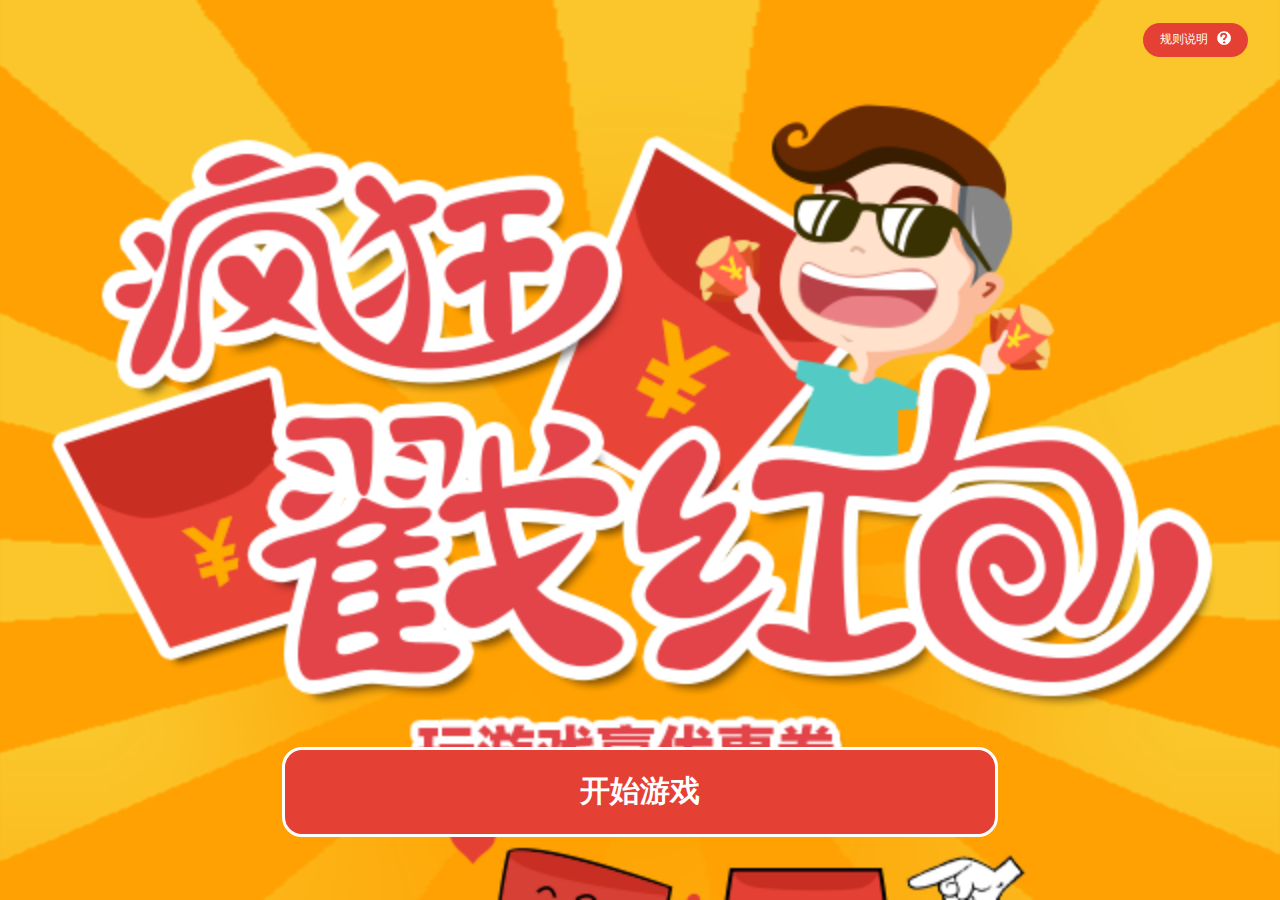
<file: index.html>
<!doctype html>
<html lang="en">
<head>
    <meta charset="UTF-8">
    <meta http-equiv="pragma" content="no-cache">
    <meta http-equiv="cache-control" content="no-cache">
    <meta http-equiv="expires" content="0">
    <meta name="viewport" content="width=device-width,initial-scale=1, minimum-scale=1, maximum-scale=1, user-scalable=no"/>
    <meta name="apple-mobile-web-app-capable" content="yes"/>
    <meta name="full-screen" content="true"/>
    <meta name="screen-orientation" content="portrait"/>
    <meta name="x5-fullscreen" content="true"/>
    <meta name="360-fullscreen" content="true"/>

    <title>疯狂戳红包</title>

    <link rel="stylesheet" href="css/index.css?v=1.2">
</head>
<body>
    <div id="loading">
        <span><img src="resource/images/loading.gif"></span>
    </div>
    <div id="content">
        <button id="rule"><span>规则说明</span><i></i></button>
        <button id="startBtn">开始游戏</button>
    </div>
    <div id="popup">
        <div id="rulePage">
            <ul class="ruleTop">
                <li>活动说明</li>
                <li class="closeBtn"><span class="close hairline"></span><li>
            </ul>
            <div class="ruleBody">
                <div class="content">
                    <dl>
                        <dt>活动奖品</dt>
                        <dd>一等奖：一只野生奥特曼</dd>
                        <dd>二等奖：一对野生程序猿</dd>
                        <dd>三等奖：一打野生程序猿</dd>
                    </dl>
                    <dl>
                        <dt>活动时间</dt>
                        <dd>2016年6月21日 00:00 - 2016年6月30日 00:00</dd>
                    </dl>
                    <dl>
                        <dt>活动规则</dt>
                        <dd>活动期间，用户通过点击红包商品详情页的红包图标进入红包小游戏，达到一定分数后即可领取优惠券。</dd>
                        <dd>用户可多次参与游戏，每个用户每天有 <span class="highlight">3</span> 次领券机会，达到的分数越高获得的优惠金额越高。每种优惠券每人每日限领一张，先到先得。</dd>
                        <dd>优惠金额不参与返利。</dd>
                    </dl>
                    <dl>
                        <dt>兑奖说明</dt>
                        <dd>在优惠券有效期内购买指定商品时，结算时可勾选相应的优惠，如不勾选则无法享受优惠。</dd>
                    </dl>
                </div>
            </div>
        </div>
        <div id="game">
        </div>
        <div id="result">
            <div id="success">
                <img class="resultTitle" src="resource/images/success1.png" />
                <p>获得 <span class="scores"></span> 分</p>
                <img src="resource/images/success2.png" />
                <div class="button">
                    <button id="get">领取奖品</button>
                    <button class="again">再来一次</button>
                </div>
            </div>
            <div id="failure">
                <img class="resultTitle" src="resource/images/failure1.png" />
                <p>获得 <span class="scores"></span> 分</p>
                <img src="resource/images/failure2.png" />
                <div class="button">
                    <button class="again">再来一次</button>
                </div>
            </div>
            <div id="callback">
                <button class="closeBtn">X</button>
                <img src="resource/images/loading2.gif">
                <p></p>
            </div>
        </div>
    </div>
</body>
<script src="lib/zepto.min.js"></script>
<script src="lib/phaser.min.js"></script>
<script src="script/main.js"></script>
</html>
</file>
<file: css/index.css>
* {
    padding: 0;
    margin: 0;
    border: 0;
    font-family: Helvetica, STHeiti STXihei, Microsoft JhengHei, Microsoft YaHei, Arial, sans-serif;
    -webkit-tap-highlight-color: transparent;
    outline: none;
    word-wrap: break-word;
    -webkit-box-sizing: border-box;
    -moz-box-sizing: border-box;
    box-sizing: border-box;
}
html, body {
    -ms-touch-action: none;
    background: #ffa102;
    height: 100%;
}
body {
    font-size: 12px;
    line-height: 1.5;
}
ul, li {
    list-style: none;
}
.highlight {
    color: #ffa102;
}
#loading {
    position: fixed;
    top: 0;
    left: 0;
    width: 100%;
    height: 100%;
    line-height: 100%;
    text-align: center;
    background: #fff;
    z-index: 999;
    display:table;
}
#loading span{
    display:table-cell;
    vertical-align:middle;
}
#content {
    position: relative;
    width: 100%;
    height: 100%;
    background: #ffa102 url("../resource/bg.png") no-repeat;
    background-size: 100%;
}
#rule {
    position: absolute;
    top: 2.5%;
    right: 2.5%;
    padding: .2rem .4rem;
    background-color: #e44034;
    font-size: 12px;
    color: #fff;
    text-align: left;
    border-radius: 1rem;
}
#rule span, #rule i {
    float: left;
}
#rule i{
    margin-left: .2rem;
    width: 14px;
    height: 14px;
    display: inline-block;
    background-image: url("[data-uri]");
    background-repeat: no-repeat;
    background-size: cover;
}
#startBtn {
    position: absolute;
    top: 83%;
    left: 22%;
    padding: .5rem 0;
    width: 56%;
    color: #fff;
    font-size: 30px;
    font-weight: bold;
    background-color: #e44034;
    border: 3px solid #fff;
    border-radius: 20px;
}
#popup {
    display: none;
    position: absolute;
    top: 0;
    left: 0;
    width: 100%;
    height: 100%;
    background-color: rgba(0, 0, 0, .8);
}
#rulePage {
    display: none;
    height: 100%;
}
#rulePage .content {
    margin: 0 10px;
}
#rulePage dt {
    margin: 10px 0;
    display: inline-block;
    background-color: #fff;
    color: #000;
}
#rulePage dd {
    color: #fff;
}
#popup .ruleTop {
    position: fixed;
    width: 100%;
    padding: 1rem 0;
    border-bottom: 1px solid #ccc;
    overflow: hidden;
}
#popup li {
    float: left;
    width: 25%;
    text-align: center;
    color: #fff;
    font-size: 16px;
}
#popup .closeBtn {
    position: absolute;
    top: 0;
    right: 0;
}
#popup .ruleBody {
    padding-top: 4rem;
    height: 90%;
}
#popup .ruleBody iframe {
    width: 100%;
    height: 100%;
}
.close {
    position: relative;
    display: inline-block;
    width: 50px;
    height: 50px;
    overflow: hidden;
}
.close::before {
    transform: rotate(45deg);
}
.close::after {
    transform: rotate(-45deg);
}
.close:hover::before, .close:hover::after {
    background: #fff;
}
.close::before, .close::after {
    content: '';
    position: absolute;
    height: 2px;
    width: 100%;
    top: 50%;
    left: 0;
    margin-top: -1px;
    background: #fff;
}
.close.hairline::before, .close.hairline::after {
    height: 1px;
}
#game {
    display: none;
    height: 100%;
}
#result {
    display: none;
    position: fixed;
    top: 0;
    left: 0;
    width: 78%;
    margin: 11% 11%;
    background-color: #fff;
    border-radius: 10px;
    text-align: center;
    z-index: 888;
}
#success, #failure, #callback {
    display: none;
}
#result img {
    width: 100%;
    border: none;
}
.button {
    padding-bottom: 2rem;
}
.resultTitle {
    padding-top: 2rem;
}
#result p {
    font-size: 20px;
    font-weight: bold;
}
#result p span {
    color: #e44034;
}
.button button {
    padding: 0.6rem 1.2rem;
    border-radius: 10px;
    font-size: 20px;
    color: #fff;
}
@media (device-height:480px) and (-webkit-min-device-pixel-ratio:2),(device-height:568px) and (-webkit-min-device-pixel-ratio:2){/* 兼容iphone4/4s5/5 */
    .button button {
        padding: 0.4rem 0.8rem;
        border-radius: 10px;
        font-size: 20px;
        color: #fff;
    }
}
#get {
    margin-right: 0.4rem;
    background-color: #e44034;
}
.again {
    margin-left: 0.4rem;
    background-color: #ffa102;
}
#callback img {
    margin: 3rem 0;
    width: auto;
}
#callback p {
    display: none;
    margin: 3rem 0;
    font-size: 18px;
}
#callback .closeBtn {
    width: 2rem;
    height: 2rem;
    background-color: transparent !important;
}
</file>
